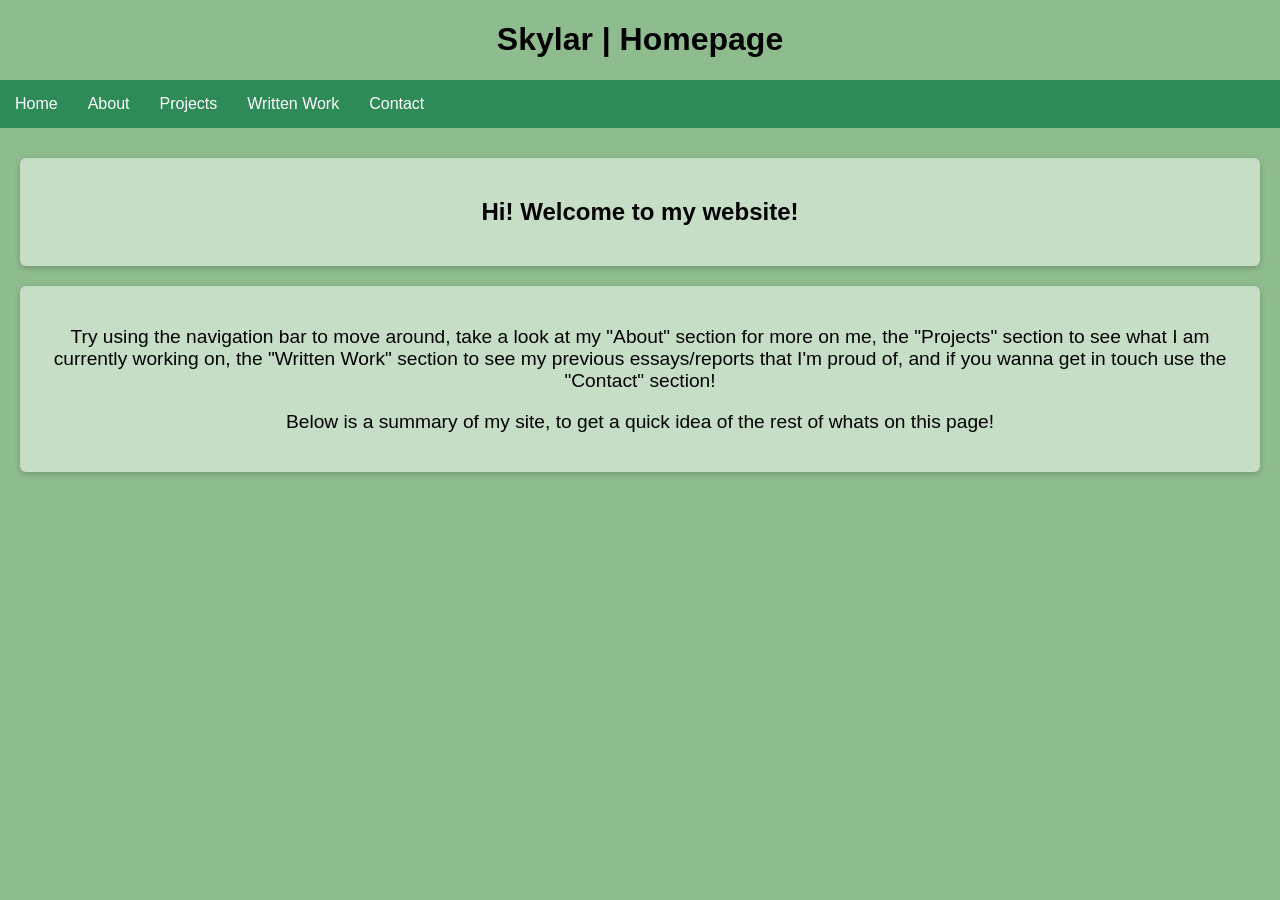
<file: index.html>
<!DOCTYPE html>
<html lang="en">
<head>
    <meta charset="UTF-8">
    <meta http-equiv="X-UA-Compatible" content="IE=edge">
    <meta name="viewport" content="width=device-width, initial-scale=1.0">
    <title>Skylar | Homepage</title>
    <link rel="stylesheet" href="style.css">
</head>
<body>

    <h1>Skylar | Homepage</h1>

    <nav class="navbar">
        <ul>
            <li><a href="index.html">Home</a></li>
            <li><a href="about.html">About</a></li>
            <li><a href="projects.html">Projects</a></li>
            <li><a href="work.html">Written Work</a></li>
            <li><a href="contact.html">Contact</a></li>
        </ul>
    </nav>

    <main>
        <div class="paper">
            <div class="profile">
                <h2>Hi! Welcome to my website!</h2>
            </div>
        </div>
        <div class="paper">
            <div class="profile">
                <p style="font-size:120%">Try using the navigation bar to move around, take a look at my "About" section for more on me, the "Projects" section to see what I am currently working on, the "Written Work" section to see my previous essays/reports that I'm proud of, and if you wanna get in touch use the "Contact" section!</p>
                <p style="font-size:120%">Below is a summary of my site, to get a quick idea of the rest of whats on this page!</p>
            </div>
        </div>
    </main>
    
</body>
</html>
</file>
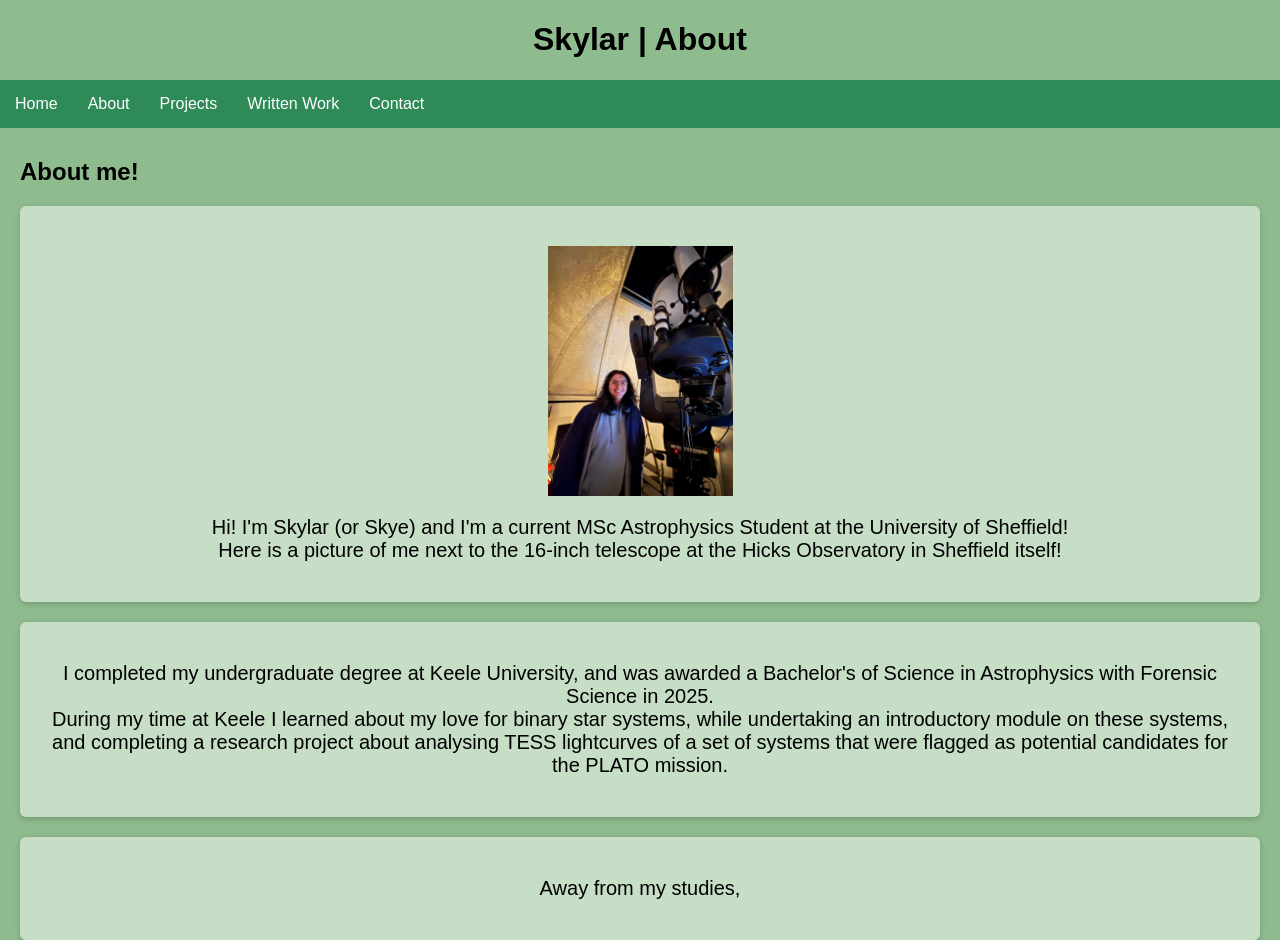
<file: about.html>
<!DOCTYPE html>
<html lang="en">
<head>
    <meta charset="UTF-8">
    <meta http-equiv="X-UA-Compatible" content="IE=edge">
    <meta name="viewport" content="width=device-width, initial-scale=1.0">
    <title>Skylar | About</title>
    <link rel="stylesheet" href="style.css">
</head>
<body>

    <h1>Skylar | About</h1>

    <nav class="navbar">
        <ul>
            <li><a href="index.html">Home</a></li>
            <li><a href="about.html">About</a></li>
            <li><a href="projects.html">Projects</a></li>
            <li><a href="work.html">Written Work</a></li>
            <li><a href="contact.html">Contact</a></li>
        </ul>
    </nav>

   <main>
    <h2>About me!</h2>

    <div class="paper">
        <div class="profile">
            <img src="images/shef_obs_me.jpg" alt="Myself next to the Hicks Observatory 16-inch telescope">
            <p style="font-size:125%;">
                Hi! I'm Skylar (or Skye) and I'm a current MSc Astrophysics Student at the University of Sheffield!<br>
                Here is a picture of me next to the 16-inch telescope at the Hicks Observatory in Sheffield itself!
            </p>
        </div>
    </div>

    <div class="paper">
        <div class="profile">
            <p style="font-size:125%;">
                I completed my undergraduate degree at Keele University, and was awarded a Bachelor's of Science in Astrophysics with Forensic Science in 2025. 
                <br> During my time at Keele I learned about my love for binary star systems, while undertaking an introductory module on these systems, and completing a research project about analysing TESS lightcurves of a set of systems that were flagged as potential candidates for the PLATO mission. </p>

        </div>
    </div>

    <div class="paper">
        <div class="profile">
            <p style="font-size:125%;">
                Away from my studies, 
</main>

</body>
</html>
</file>
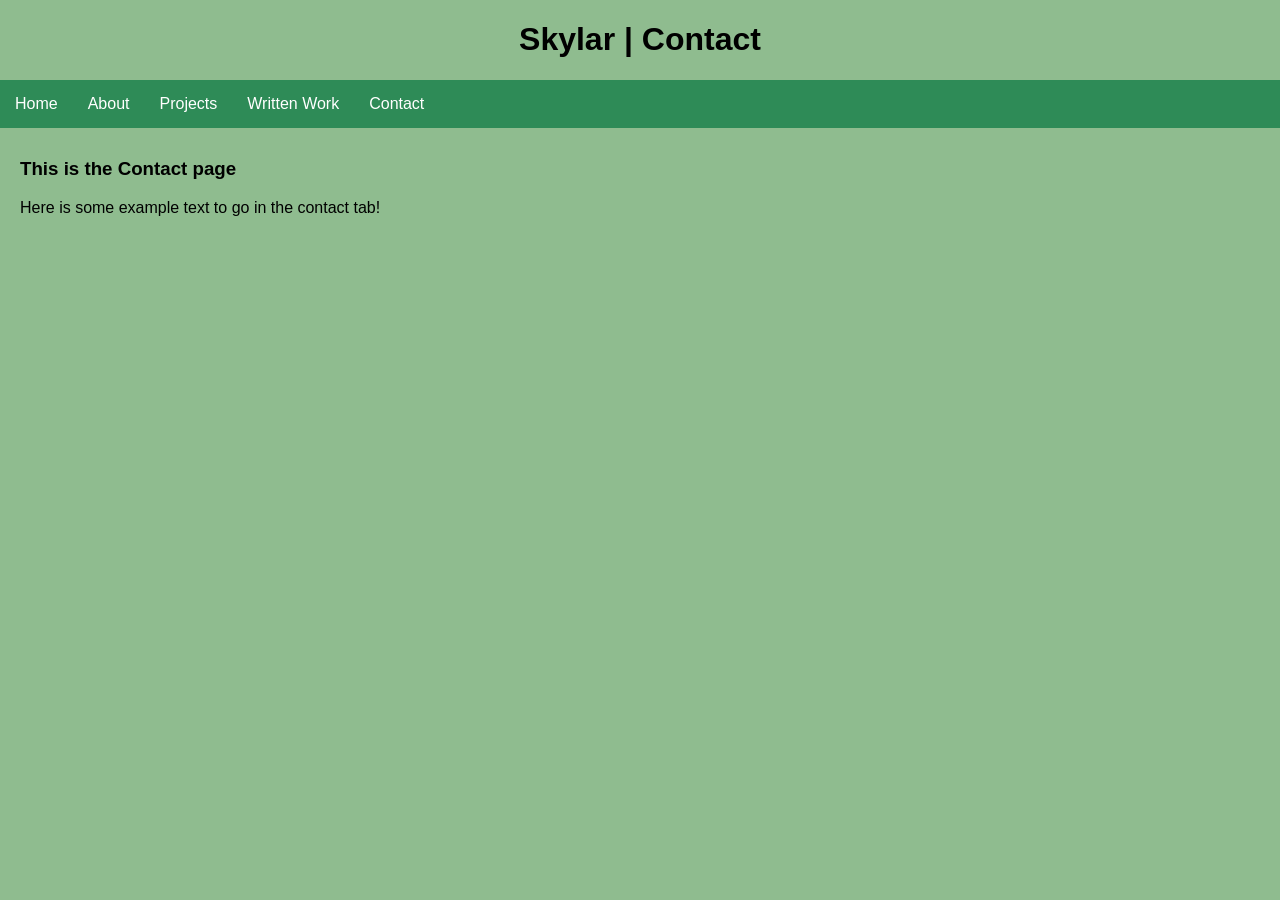
<file: contact.html>
<!DOCTYPE html>
<html lang="en">
<head>
    <meta charset="UTF-8">
    <meta http-equiv="X-UA-Compatible" content="IE=edge">
    <meta name="viewport" content="width=device-width, initial-scale=1.0">
    <title>Skylar | Contacts</title>
    <link rel="stylesheet" href="style.css">
</head>
<body>

    <h1>Skylar | Contact</h1>

    <nav class="navbar">
        <ul>
            <li><a href="index.html">Home</a></li>
            <li><a href="about.html">About</a></li>
            <li><a href="projects.html">Projects</a></li>
            <li><a href="work.html">Written Work</a></li>
            <li><a href="contact.html">Contact</a></li>
        </ul>
    </nav>

    <main>
        <h3>This is the Contact page</h3>
        <p>Here is some example text to go in the contact tab!</p>
    </main>

</body>
</html>
</file>
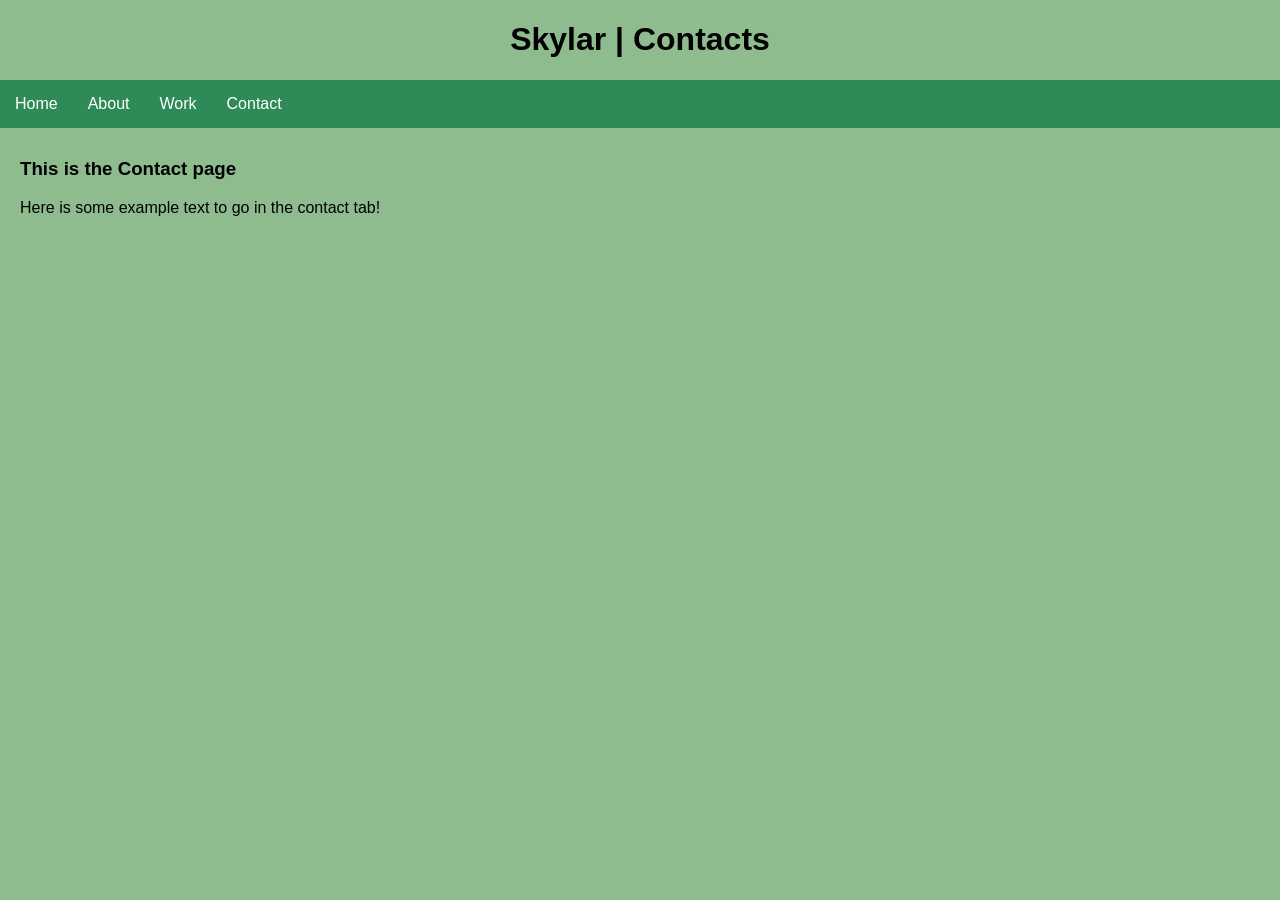
<file: contacts.html>
<!DOCTYPE html>
<html lang="en">
<head>
    <meta charset="UTF-8">
    <meta http-equiv="X-UA-Compatible" content="IE=edge">
    <meta name="viewport" content="width=device-width, initial-scale=1.0">
    <title>Skylar | Contacts</title>
    <link rel="stylesheet" href="style.css">
</head>
<body>

    <h1>Skylar | Contacts</h1>

    <nav class="navbar">
        <ul>
            <li><a href="index.html">Home</a></li>
            <li><a href="about.html">About</a></li>
            <li><a href="work.html">Work</a></li>
            <li><a href="contact.html">Contact</a></li>
        </ul>
    </nav>

    <main>
        <h3>This is the Contact page</h3>
        <p>Here is some example text to go in the contact tab!</p>
    </main>

</body>
</html>
</file>
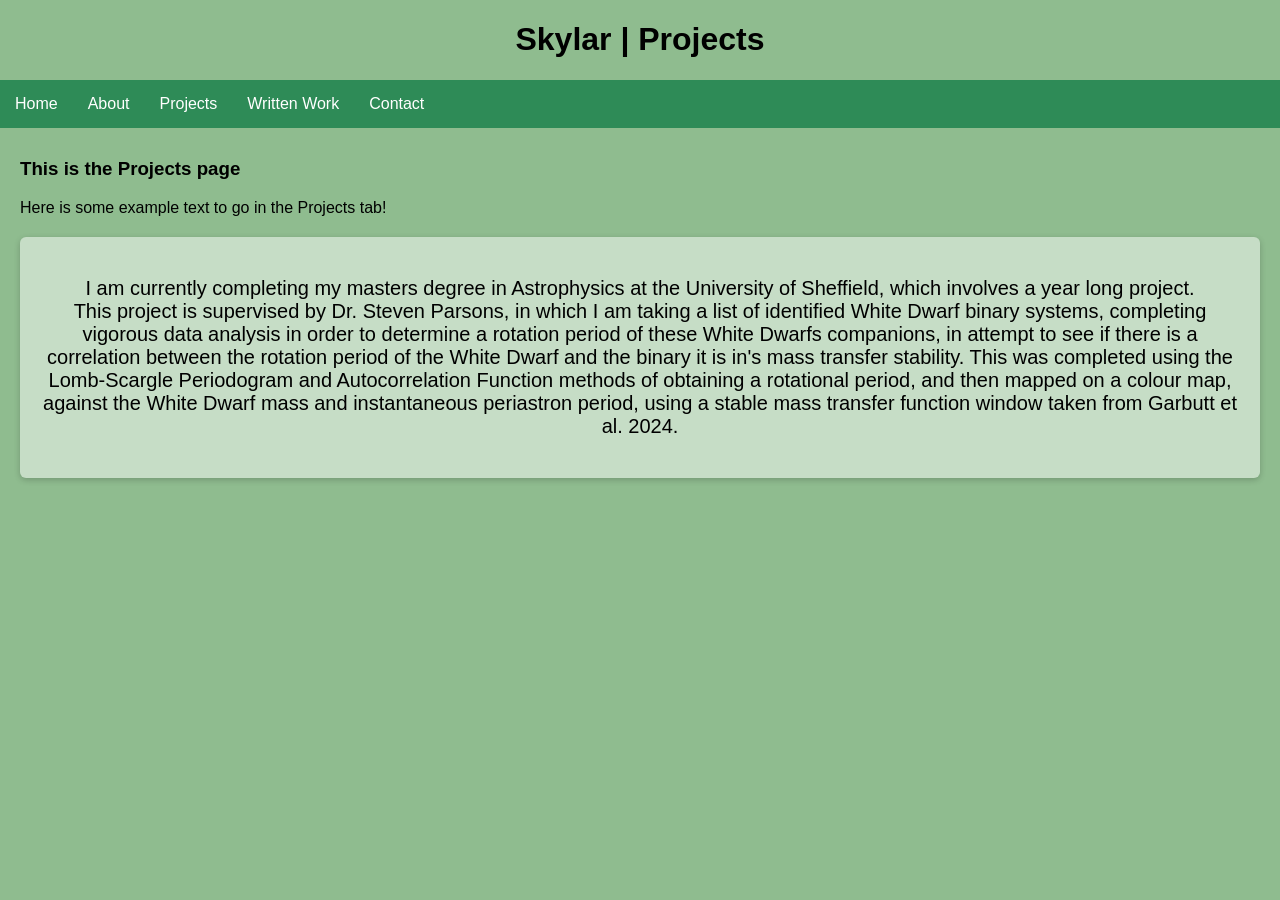
<file: projects.html>
<!DOCTYPE html>
<html lang="en">
<head>
    <meta charset="UTF-8">
    <meta http-equiv="X-UA-Compatible" content="IE=edge">
    <meta name="viewport" content="width=device-width, initial-scale=1.0">
    <title>Skylar | Projects</title>
    <link rel="stylesheet" href="style.css">
</head>
<body>

    <h1>Skylar | Projects</h1>

    <nav class="navbar">
        <ul>
            <li><a href="index.html">Home</a></li>
            <li><a href="about.html">About</a></li>
            <li><a href="projects.html">Projects</a></li>
            <li><a href="work.html">Written Work</a></li>
            <li><a href="contact.html">Contact</a></li>
        </ul>
    </nav>

    <main>
        <h3>This is the Projects page</h3>
        <p>Here is some example text to go in the Projects tab!</p>

        <div class="paper">
            <div class="profile">
                <p style="font-size:125%;">
                    I am currently completing my masters degree in Astrophysics at the University of Sheffield, which involves a year long project.
                    <br> This project is supervised by Dr. Steven Parsons, in which I am taking a list of identified White Dwarf binary systems, completing vigorous data analysis in order to determine a rotation period of these White Dwarfs companions, in attempt to see if there is a correlation between the rotation period of the White Dwarf and the binary it is in's mass transfer stability. This was completed using the Lomb-Scargle Periodogram and Autocorrelation Function methods of obtaining a rotational period, and then mapped on a colour map, against the White Dwarf mass and instantaneous periastron period, using a stable mass transfer function window taken from Garbutt et al. 2024. 
            </div>   
        </div>
    </main>

</body>
</html>
</file>
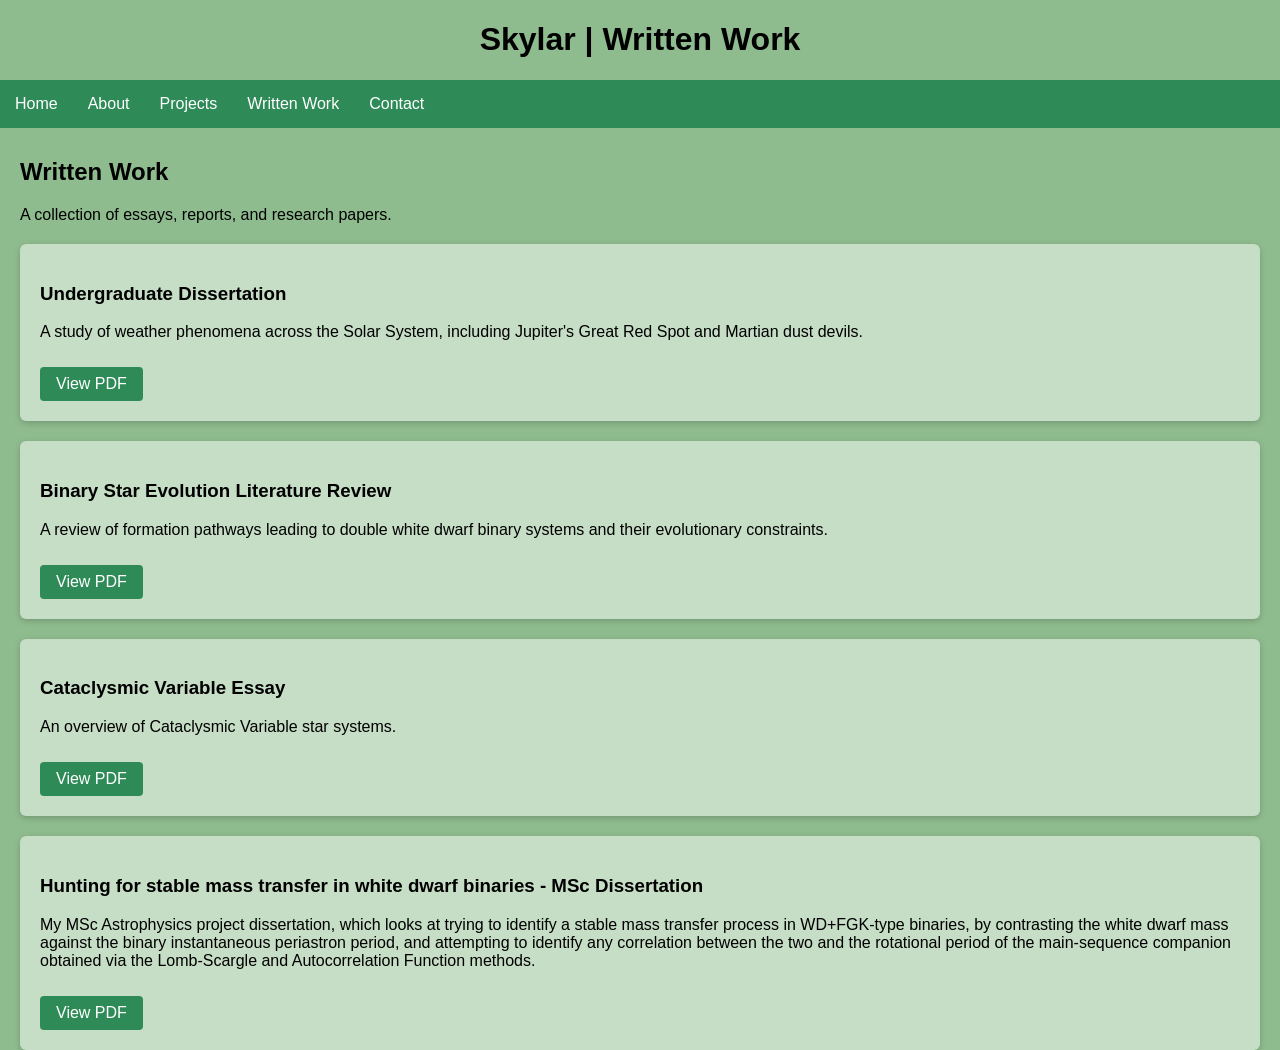
<file: work.html>
<!DOCTYPE html>
<html lang="en">
<head>
    <meta charset="UTF-8">
    <meta http-equiv="X-UA-Compatible" content="IE=edge">
    <meta name="viewport" content="width=device-width, initial-scale=1.0">
    <title>Skylar | Written Work</title>
    <link rel="stylesheet" href="style.css">
</head>
<body>

    <h1>Skylar | Written Work</h1>

    <nav class="navbar">
        <ul>
            <li><a href="index.html">Home</a></li>
            <li><a href="about.html">About</a></li>
            <li><a href="projects.html">Projects</a></li>
            <li><a href="work.html">Written Work</a></li>
            <li><a href="contact.html">Contact</a></li>
        </ul>
    </nav>

    <main>

    <h2>Written Work</h2>
    <p>A collection of essays, reports, and research papers.</p>

    <div class="paper">

        <h3>Undergraduate Dissertation</h3>

        <p>
        A study of weather phenomena across the Solar System,
        including Jupiter's Great Red Spot and Martian dust devils.
        </p>

        <a class="paper-button" href="pdfs/21009448_Dissertation_FINAL.pdf" target="_blank">
        View PDF
        </a>

    </div>


    <div class="paper">

        <h3>Binary Star Evolution Literature Review</h3>

        <p>
        A review of formation pathways leading to double white dwarf
        binary systems and their evolutionary constraints.
        </p>

        <a class="paper-button" href="pdfs/Project_Lit_Review.pdf" target="_blank">
        View PDF
        </a>

    </div>

    <div class="paper">
        <h3>Cataclysmic Variable Essay</h3>

        <p>
        An overview of Cataclysmic Variable star systems.
        </p>

        <a class="paper-button" href="pdfs/SF_E_ESSAY.pdf" target="_blank">
        View PDF
        </a>
        
    </div>

    <div class='paper'>

        <h3>Hunting for stable mass transfer in white dwarf binaries - MSc Dissertation</h3>

        <p>
        My MSc Astrophysics project dissertation, which looks at trying to identify a stable mass transfer process in WD+FGK-type binaries, by contrasting the white dwarf mass against the binary instantaneous periastron period, and attempting to identify any correlation between the two and the rotational period of the main-sequence companion obtained via the Lomb-Scargle and Autocorrelation Function methods.
        </p>

        <a class="paper-button" href="pdfs/YELLOW_STICKER_Project_Dissertation_250133758_FINAL.pdf" target="_blank">
        View PDF
        </a>

    </div>

</main>

</body>
</html>
</file>
<file: style.css>
body{
    margin: 0px;
    background-color: #8FBC8F;
    font-family: Arial, Helvetica, sans-serif;
}
main{
    margin-left: 20px;
    margin-right: 20px;
    margin-top: 30px;
}
h1{
    text-align: center;
}
.navbar ul{
    list-style-type: none;
    background-color: #2E8B57;
    padding: 0px;
    margin: 0px;
    overflow: hidden;
}
.navbar a{
    color: white;
    text-decoration: none;
    padding: 15px;
    display: block;
    text-align: center;
}
.navbar a:hover{
    background-color: #006400;
}
.navbar li{
    float: left;
}
.paper{
    background-color: #c6ddc6;
    padding: 20px;
    margin-top: 20px;
    border-radius: 6px;
    box-shadow: 0 2px 6px rgba(0,0,0,0.2);
}

.paper-button{
    display: inline-block;
    margin-top: 10px;
    padding: 8px 16px;
    background-color: #2E8B57;
    color: white;
    text-decoration: none;
    border-radius: 4px;
}

.paper-button:hover{
    background-color: #006400;
}

.profile {
    text-align: center; /* centers the image and text */
    margin-top: 20px;   /* optional spacing from above */
}

.profile img {
    width: 185px;   /* adjust size */
    height: 250px;  /* adjust size */
    display: block; /* ensures margin auto works if needed */
    margin: 0 auto 10px auto; /* centers image, adds 10px spacing below */
}
</file>
